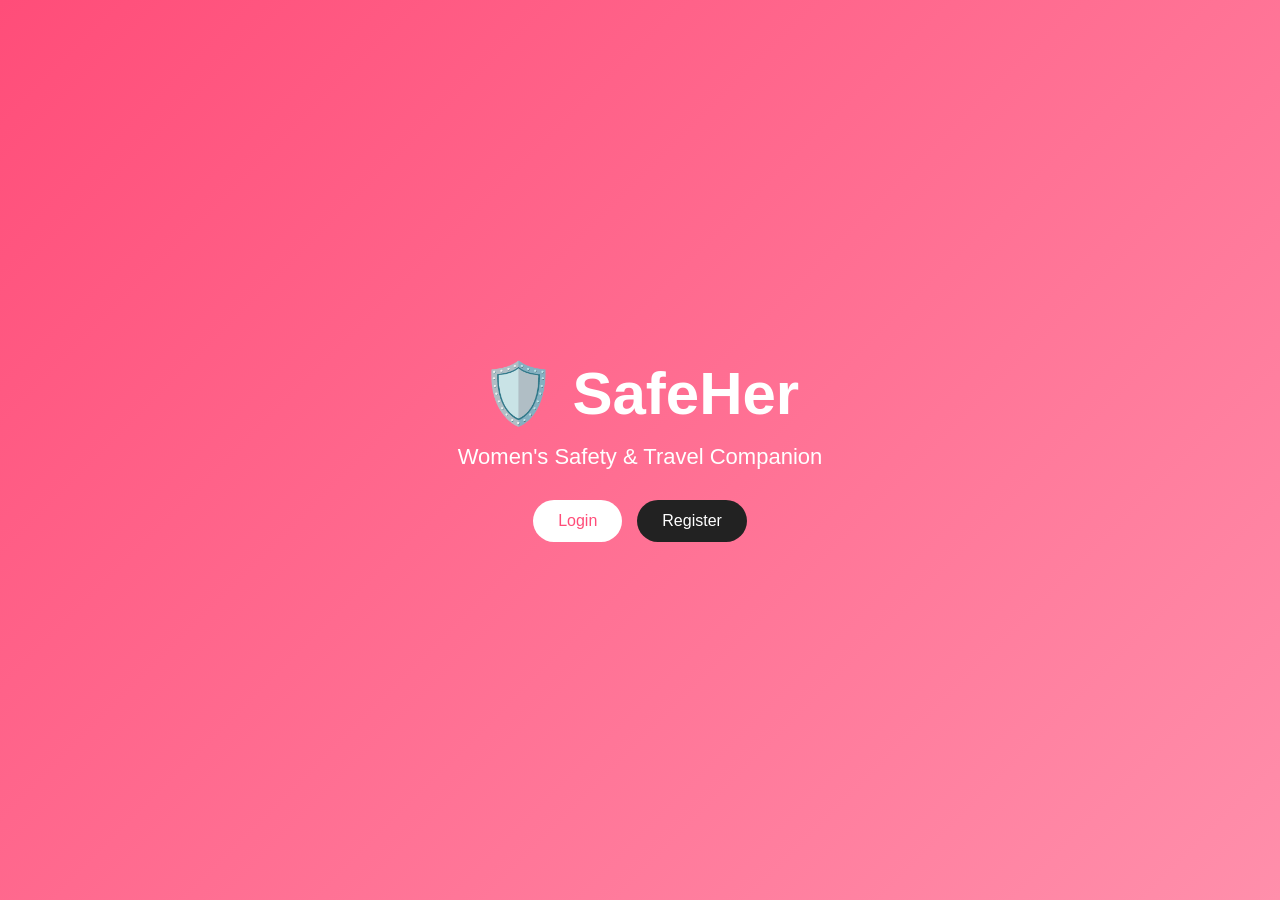
<file: index.html>
<!DOCTYPE html>
<html lang="en">
<head>
    <meta charset="UTF-8">
    <meta name="viewport" content="width=device-width, initial-scale=1.0">
    <title>SafeHer</title>
    <link rel="stylesheet" href="style1.css">
</head>
<body>

<!-- Landing Page -->
<div id="home" class="page active">
    <section class="hero">
        <h1>🛡️ SafeHer</h1>
        <p>Women's Safety & Travel Companion</p>

        <div class="buttons">
            <button onclick="showPage('login')" class="btn loginBtn">Login</button>
            <button onclick="showPage('register')" class="btn registerBtn">Register</button>
        </div>
    </section>
</div>

<!-- Login Page -->
<div id="login" class="page">
    <div class="card form-card">
        <h2>Login</h2>

        <input type="email" placeholder="Email">
        <input type="password" placeholder="Password">

        <button onclick="showPage('dashboard')" class="btn primary">
            Login
        </button>

        <button onclick="showPage('home')" class="btn secondary">
            Back
        </button>
    </div>
</div>

<!-- Register Page -->
<div id="register" class="page">
    <div class="card form-card">
        <h2>Register</h2>

        <input type="text" placeholder="Full Name">
        <input type="email" placeholder="Email">
        <input type="tel" placeholder="Phone Number">
        <input type="password" placeholder="Password">

        <button onclick="showPage('dashboard')" class="btn primary">
            Register
        </button>

        <button onclick="showPage('home')" class="btn secondary">
            Back
        </button>
    </div>
</div>

<!-- Dashboard -->
<div id="dashboard" class="page">

    <header>
        SafeHer Dashboard
    </header>

    <div class="dashboard">

        <div class="grid">

            <div class="box">
                <h3>👤 Personal Information</h3>

                <input id="name"
                placeholder="Name">

                <input id="age"
                placeholder="Age">

                <input id="phone"
                placeholder="Phone">

                <input id="emergency"
                placeholder="Emergency Contact">

                <button class="btn primary"
                    onclick="saveProfile()">
                    Save
                </button>
            </div>

            <div class="box">
              <h3>📍 Current Location</h3>

               <p id="locationText">
                  Click Refresh Location
                </p>

                <button class="btn primary"
                  onclick="getLocation()">
                   Refresh Location
                </button>
            </div>

            <div class="box">
                <h3>👮 Nearby Police</h3>

                <button class="btn primary"
                    onclick="searchPolice()">
                    Find Police
                </button>

            </div>

            <div class="box">
                <h3>🏥 Nearby Hospital</h3>

                <button class="btn primary"
                    onclick="searchHospital()">
                    Find Hospital
                </button>

            </div>
            <div class="box">

                <h3>🚕 SafeHer Ride Booking</h3>

                <input
                type="text"
                id="pickup"
                placeholder="Pickup Location">

                <input
                type="text"
                id="drop"
                placeholder="Drop Location">

                <input
                type="number"
                id="members"
                min="1"
                max="4"
                placeholder="Number of Members">

                <select id="vehicleType">
                 <option value="">Select Vehicle</option>
                 <option value="scooty">🛵 Scooty</option>
                 <option value="auto">🛺 Auto</option>
                 <option value="car">🚗 Cab</option>
                </select>

                <button
                  class="btn primary"
                  onclick="findDrivers()">
                  Find Riders
                </button>

                <div id="driverResults"></div>

            </div>
            <div class="box" id="availableDriversBox"
              style="display:none;">

              <h3>👩 Available Female Drivers</h3>

              <div id="availableDrivers"></div>

            </div>

            <div class="box" id="rideCard"
                style="margin-top:20px;display:none;">

                <h3>🚕 Ride Tracking</h3>

                <p id="rideStatus">
                    Driver Assigned
                </p>

                <progress id="rideProgress"
                    value="0"
                    max="100"
                    style="width:100%;">
                </progress>

                <br><br>

                <button class="btn primary"
                    onclick="completeRide()">
                    Complete Ride
                </button>

            </div>
            <div class="box"
                id="feedbackCard"
                style="display:none;margin-top:20px;">

                <h3>⭐ Feedback</h3>

                <input id="rating"
                    placeholder="Rating (1-5)">

                <textarea id="feedback"
                    placeholder="Write feedback">
                </textarea>

                <button class="btn primary"
                    onclick="submitFeedback()">
                    Submit
                </button>

            </div>
        </div>

        <div class="map">
          <iframe
            id="mapFrame"
            width="100%"
            height="600"
            style="border:0;"
            loading="lazy"
            allowfullscreen
            src="https://www.google.com/maps?q=17.3850,78.4867&z=14&output=embed">
          </iframe >
        </div>
        <h2 class="contact-heading">Emergency Contacts</h2>

        <div class="contact">👩 Mother - 9876543210</div>
        <div class="contact">👭 Friend - 9876543211</div>
        <div class="contact">👨 Brother - 9876543212</div>

        <button onclick="sendSOS()" class="sos">
            🚨 Emergency SOS
        </button>

        <button onclick="showPage('home')" class="btn secondary logout">
            Logout
        </button>

    </div>

</div>

<script src="script.js"></script>

</body>
</html>
</file>
<file: style1.css>
*{
margin:0;
padding:0;
box-sizing:border-box;
font-family:'Segoe UI',sans-serif;
}

body{
background:linear-gradient(135deg,#ff4d79,#ff8fab);
min-height:100vh;
}

.page{
display:none;
}

.active{
display:block;
}

.hero{
min-height:100vh;
display:flex;
flex-direction:column;
justify-content:center;
align-items:center;
text-align:center;
color:white;
padding:20px;
}

.hero h1{
font-size:60px;
margin-bottom:15px;
}

.hero p{
font-size:22px;
margin-bottom:30px;
}

.buttons{
display:flex;
gap:15px;
}

.btn{
padding:12px 25px;
border:none;
border-radius:30px;
cursor:pointer;
font-size:16px;
}

.loginBtn{
background:white;
color:#ff4d79;
}

.registerBtn{
background:#222;
color:white;
}

.card{
background:white;
padding:25px;
border-radius:15px;
box-shadow:0 5px 15px rgba(0,0,0,0.1);
}

.form-card{
width:400px;
margin:80px auto;
}

.form-card h2{
text-align:center;
color:#ff4d79;
margin-bottom:20px;
}

input{
width:100%;
padding:12px;
margin-top:10px;
border:1px solid #ddd;
border-radius:8px;
}

.primary{
width:100%;
margin-top:15px;
background:#ff4d79;
color:white;
}

.secondary{
width:100%;
margin-top:10px;
background:#666;
color:white;
}

header{
background:white;
padding:15px;
text-align:center;
font-size:28px;
font-weight:bold;
color:#ff4d79;
}

.dashboard{
padding:20px;
}

.grid{
display:grid;
grid-template-columns:repeat(auto-fit,minmax(250px,1fr));
gap:20px;
}

.box{
background:white;
padding:20px;
border-radius:15px;
text-align:center;
box-shadow:0 5px 15px rgba(0,0,0,0.1);
}

.box h3{
margin-bottom:10px;
}
.map{
    width:100%;
    height:600px;
    margin-top:25px;
    border-radius:20px;
    overflow:hidden;
    background:#fff;
    box-shadow:0 5px 15px rgba(0,0,0,0.15);
}

#mapFrame{
    width:100%;
    height:100%;
    border:none;
    display:block;
}
.contact-heading{
color:white;
margin-top:25px;
}

.contact{
background:white;
padding:12px;
margin-top:10px;
border-radius:10px;
}

.sos{
width:100%;
margin-top:15px;
padding:15px;
background:red;
color:white;
border:none;
border-radius:10px;
font-size:20px;
cursor:pointer;
}

.logout{
margin-top:15px;
}

@media(max-width:768px){

.hero h1{
font-size:40px;
}

.form-card{
width:90%;
}

.buttons{
flex-direction:column;
}

}
</file>
